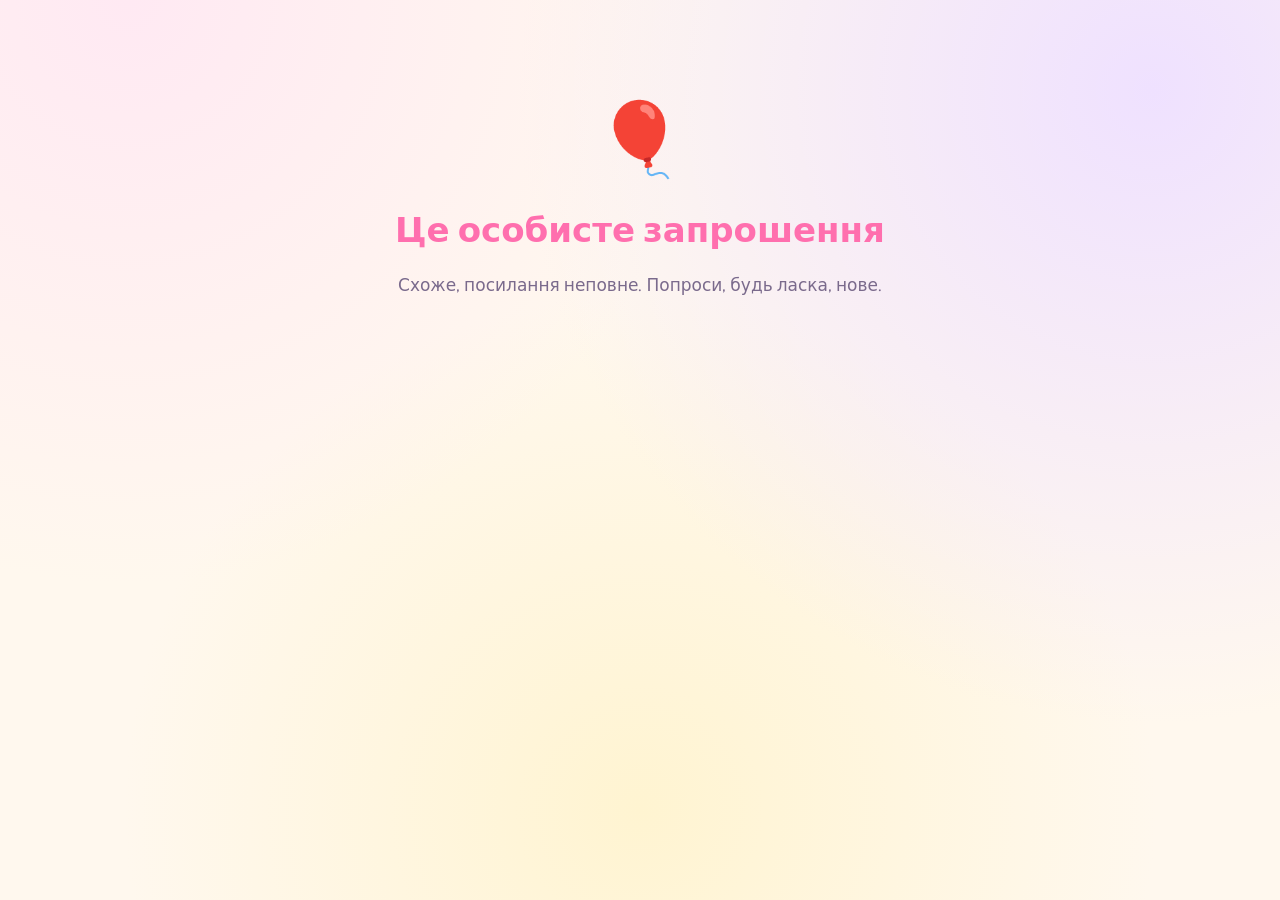
<file: index.html>
<!DOCTYPE html>
<html lang="uk">
<head>
  <meta charset="UTF-8">
  <meta name="viewport" content="width=device-width, initial-scale=1, maximum-scale=1">
  <meta name="robots" content="noindex">
  <title>Запрошення 🎂</title>
  <link rel="preconnect" href="https://fonts.googleapis.com">
  <link rel="preconnect" href="https://fonts.gstatic.com" crossorigin>
  <link href="https://fonts.googleapis.com/css2?family=Fredoka:wght@400;500;600;700&display=swap" rel="stylesheet">
  <link rel="stylesheet" href="styles.css">
</head>
<body>
  <div class="wrap" id="app">
    <div class="loading"><span class="spinner spinner-lg"></span><span>Завантажуємо запрошення... 🎈</span></div>
  </div>

  <script src="config.js"></script>
  <script src="api.js"></script>
  <script src="invite.js"></script>
</body>
</html>
</file>
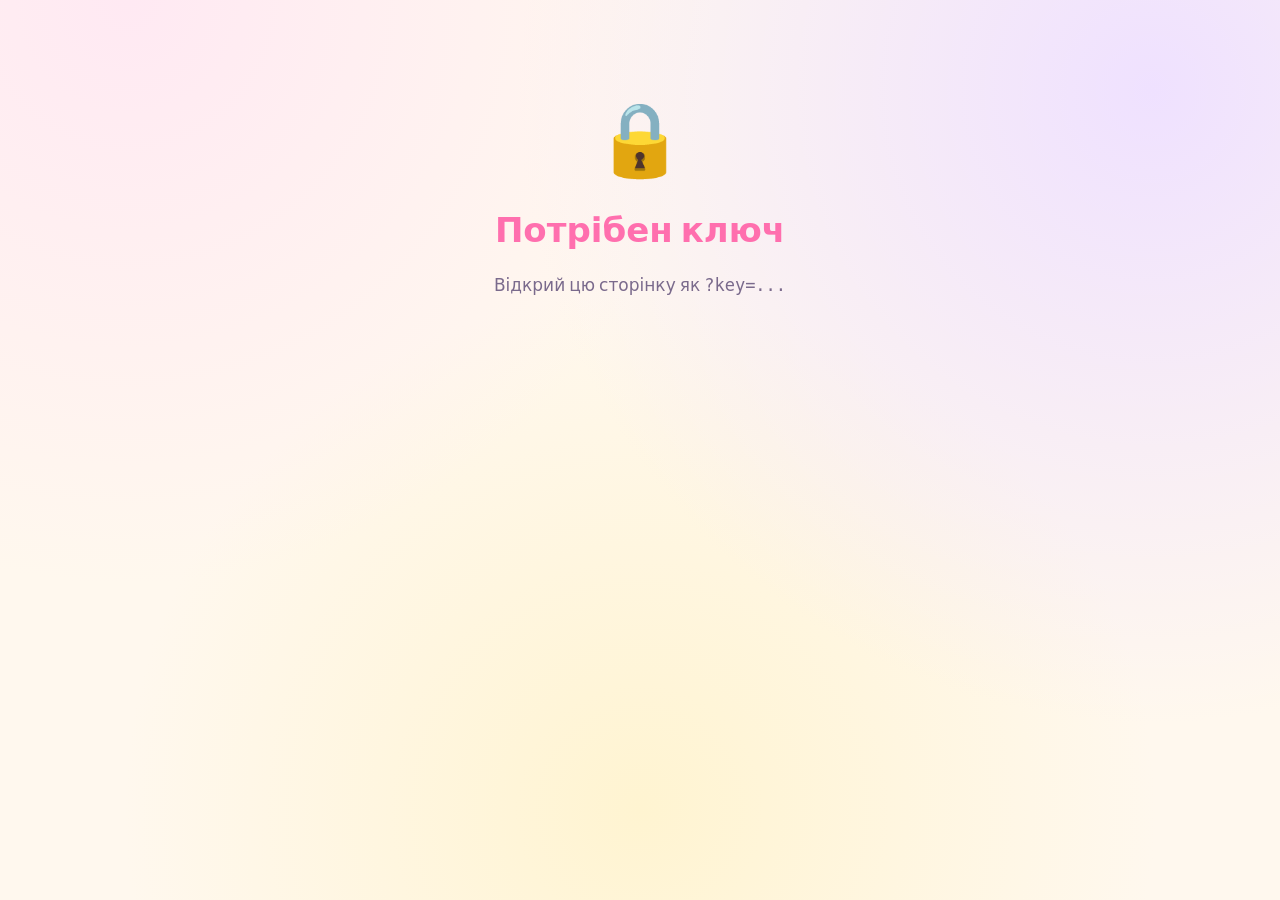
<file: admin.html>
<!DOCTYPE html>
<html lang="uk">
<head>
  <meta charset="UTF-8">
  <meta name="viewport" content="width=device-width, initial-scale=1">
  <meta name="robots" content="noindex">
  <title>Адмін</title>
  <link rel="preconnect" href="https://fonts.googleapis.com">
  <link rel="preconnect" href="https://fonts.gstatic.com" crossorigin>
  <link href="https://fonts.googleapis.com/css2?family=Fredoka:wght@400;500;600;700&display=swap" rel="stylesheet">
  <link rel="stylesheet" href="styles.css">
</head>
<body>
  <div class="wrap" id="app">
    <div class="loading"><span class="spinner spinner-lg"></span><span>Завантаження... ⚙️</span></div>
  </div>

  <script src="config.js"></script>
  <script src="api.js"></script>
  <script src="admin.js"></script>
</body>
</html>
</file>
<file: styles.css>
/* Birthday page — kid-themed (7-8 y.o.) */

:root {
  --pink:        #ff6fae;
  --pink-soft:   #ffd6e7;
  --purple:      #a062ff;
  --purple-soft: #ead7ff;
  --yellow:      #ffd84d;
  --teal:        #59d6c2;
  --cream:       #fff8ee;
  --ink:         #2a1f3d;
  --muted:       #7a6a8c;
  --shadow:      0 8px 24px rgba(160, 98, 255, 0.18);
  --shadow-soft: 0 4px 12px rgba(160, 98, 255, 0.12);
  --radius:      22px;
  --radius-sm:   14px;
}

* { box-sizing: border-box; }

html, body {
  margin: 0;
  padding: 0;
  font-family: 'Fredoka', 'Comfortaa', system-ui, -apple-system, sans-serif;
  color: var(--ink);
  background:
    radial-gradient(circle at 10% 0%,  #ffe9f3 0,   transparent 40%),
    radial-gradient(circle at 90% 10%, #efe1ff 0,   transparent 45%),
    radial-gradient(circle at 50% 90%, #fff4d1 0,   transparent 50%),
    var(--cream);
  min-height: 100vh;
  font-size: 17px;
  line-height: 1.5;
}

.wrap {
  max-width: 720px;
  margin: 0 auto;
  padding: 24px 18px 80px;
}

/* Decorations */
.confetti {
  font-size: 28px;
  letter-spacing: 6px;
  text-align: center;
  margin: 8px 0 0;
  user-select: none;
}

/* Hero */
.hero {
  text-align: center;
  padding: 18px 12px 8px;
}
.hero h1 {
  font-size: clamp(28px, 6vw, 40px);
  margin: 6px 0 4px;
  color: var(--pink);
  text-shadow: 2px 2px 0 var(--yellow);
  letter-spacing: 0.5px;
}
.hero .greeting {
  font-size: clamp(20px, 4.5vw, 26px);
  color: var(--purple);
  margin: 14px 0 0;
  font-weight: 600;
}

/* Cards */
.card {
  background: white;
  border-radius: var(--radius);
  padding: 22px 20px;
  margin: 18px 0;
  box-shadow: var(--shadow);
  border: 3px solid white;
}
.card.pink   { border-color: var(--pink-soft); }
.card.purple { border-color: var(--purple-soft); }
.card.yellow { border-color: #fff0b8; }

.card h2 {
  margin: 0 0 14px;
  font-size: 22px;
  color: var(--purple);
  display: flex;
  align-items: center;
  gap: 10px;
}

/* Party info */
.party-info { display: grid; gap: 10px; }
.party-info .row {
  display: flex;
  align-items: center;
  gap: 10px;
  font-size: 17px;
}
.party-info .row .icon { font-size: 22px; }
.party-info .desc {
  margin-top: 8px;
  color: var(--muted);
  white-space: pre-wrap;
}

/* Buttons */
button, .btn {
  font-family: inherit;
  font-size: 17px;
  font-weight: 600;
  border: none;
  border-radius: 999px;
  padding: 12px 22px;
  cursor: pointer;
  transition: transform 0.08s ease, box-shadow 0.15s ease, opacity 0.15s ease;
  box-shadow: var(--shadow-soft);
  color: white;
  background: var(--purple);
}
button:hover, .btn:hover { transform: translateY(-1px); }
button:active, .btn:active { transform: translateY(1px); }
button:disabled { opacity: 0.55; cursor: not-allowed; transform: none; }

.btn-pink   { background: var(--pink); }
.btn-yellow { background: var(--yellow); color: var(--ink); }
.btn-teal   { background: var(--teal); }
.btn-ghost  {
  background: white;
  color: var(--purple);
  border: 2px solid var(--purple-soft);
  box-shadow: none;
}
.btn-danger {
  background: white;
  color: #d44;
  border: 2px solid #fdd;
  box-shadow: none;
  padding: 8px 14px;
  font-size: 14px;
}
.btn-sm { padding: 8px 14px; font-size: 14px; }

/* RSVP */
.rsvp-buttons {
  display: flex;
  gap: 12px;
  flex-wrap: wrap;
  margin-top: 4px;
}
.rsvp-buttons button {
  flex: 1;
  min-width: 140px;
  font-size: 18px;
  padding: 16px 18px;
}
.rsvp-status {
  background: var(--purple-soft);
  border-radius: var(--radius-sm);
  padding: 12px 16px;
  margin-bottom: 14px;
  font-weight: 600;
  display: flex;
  align-items: center;
  gap: 8px;
}
.rsvp-status.yes { background: #d6f5ee; color: #1b8a72; }
.rsvp-status.no  { background: #ffe0e6; color: #c44; }

textarea, input[type="text"], input[type="date"], input[type="time"] {
  font-family: inherit;
  font-size: 16px;
  width: 100%;
  border: 2px solid var(--purple-soft);
  border-radius: var(--radius-sm);
  padding: 12px 14px;
  margin-top: 8px;
  background: white;
  color: var(--ink);
  outline: none;
  transition: border-color 0.15s;
}
textarea:focus, input:focus { border-color: var(--purple); }
textarea { resize: vertical; min-height: 70px; }

label {
  font-weight: 600;
  font-size: 14px;
  color: var(--muted);
  display: block;
  margin-top: 12px;
}

/* Gifts */
.gift-list { display: grid; gap: 12px; }
.gift {
  display: flex;
  align-items: center;
  justify-content: space-between;
  gap: 12px;
  background: var(--cream);
  border-radius: var(--radius-sm);
  padding: 14px 16px;
  border: 2px solid #f3e9d6;
}
.gift.claimed-by-me {
  background: #ecffe9;
  border-color: #c4ecbd;
}
.gift-name {
  font-weight: 600;
  font-size: 17px;
  flex: 1;
  min-width: 0;
}
.gift-count {
  font-size: 13px;
  color: var(--muted);
  margin-top: 2px;
  font-weight: 500;
}
.gift-action button { padding: 8px 14px; font-size: 14px; }

/* Admin */
.tabs {
  display: flex;
  gap: 8px;
  margin: 18px 0 8px;
  flex-wrap: wrap;
}
.tab {
  background: white;
  color: var(--muted);
  border: 2px solid var(--purple-soft);
  border-radius: 999px;
  padding: 8px 16px;
  font-weight: 600;
  cursor: pointer;
  font-family: inherit;
  font-size: 15px;
}
.tab.active { background: var(--purple); color: white; border-color: var(--purple); }

.section { display: none; }
.section.active { display: block; }

.admin-row {
  display: flex;
  gap: 8px;
  align-items: center;
  padding: 12px 0;
  border-bottom: 1px dashed #ebe0f5;
  flex-wrap: wrap;
}
.admin-row:last-child { border-bottom: none; }
.admin-row .name { font-weight: 600; flex: 1; min-width: 140px; }
.admin-row .meta { color: var(--muted); font-size: 14px; }
.admin-row .actions { display: flex; gap: 6px; flex-wrap: wrap; }

.badge {
  display: inline-block;
  padding: 3px 10px;
  border-radius: 999px;
  font-size: 12px;
  font-weight: 700;
  text-transform: uppercase;
  letter-spacing: 0.5px;
}
.badge.yes { background: #d6f5ee; color: #1b8a72; }
.badge.no  { background: #ffe0e6; color: #c44; }
.badge.pending { background: #f0e8fa; color: var(--muted); }

.add-form {
  display: flex;
  gap: 8px;
  margin-top: 10px;
  flex-wrap: wrap;
}
.add-form input { flex: 1; margin-top: 0; min-width: 200px; }

.summary {
  display: grid;
  grid-template-columns: repeat(auto-fit, minmax(120px, 1fr));
  gap: 10px;
  margin: 14px 0 4px;
}
.summary .stat {
  background: var(--purple-soft);
  border-radius: var(--radius-sm);
  padding: 12px;
  text-align: center;
}
.summary .stat .num { font-size: 26px; font-weight: 700; color: var(--purple); }
.summary .stat .lbl { font-size: 13px; color: var(--muted); }

.toast {
  position: fixed;
  bottom: 24px;
  left: 50%;
  transform: translateX(-50%) translateY(20px);
  background: var(--ink);
  color: white;
  padding: 12px 20px;
  border-radius: 999px;
  font-weight: 600;
  opacity: 0;
  transition: opacity 0.25s, transform 0.25s;
  pointer-events: none;
  z-index: 100;
  box-shadow: var(--shadow);
}
.toast.show { opacity: 1; transform: translateX(-50%) translateY(0); }

.error-page {
  text-align: center;
  padding: 60px 20px;
}
.error-page .emoji { font-size: 72px; }
.error-page h1 { color: var(--pink); margin: 12px 0 8px; }
.error-page p { color: var(--muted); }

.loading {
  display: flex;
  flex-direction: column;
  align-items: center;
  gap: 18px;
  text-align: center;
  padding: 80px 0;
  color: var(--muted);
  font-size: 17px;
}

@keyframes spin { to { transform: rotate(360deg); } }

.spinner {
  display: inline-block;
  width: 18px;
  height: 18px;
  border: 3px solid rgba(160, 98, 255, 0.2);
  border-top-color: var(--purple);
  border-radius: 50%;
  animation: spin 0.7s linear infinite;
  vertical-align: middle;
}
.spinner-lg { width: 44px; height: 44px; border-width: 4px; }

button.is-loading,
.btn.is-loading {
  position: relative;
  color: transparent !important;
  pointer-events: none;
}
button.is-loading::after,
.btn.is-loading::after {
  content: '';
  position: absolute;
  top: 50%;
  left: 50%;
  width: 16px;
  height: 16px;
  margin: -8px 0 0 -8px;
  border: 2px solid rgba(255, 255, 255, 0.45);
  border-top-color: white;
  border-radius: 50%;
  animation: spin 0.7s linear infinite;
}
.btn-ghost.is-loading::after {
  border-color: rgba(160, 98, 255, 0.25);
  border-top-color: var(--purple);
}
.btn-yellow.is-loading::after {
  border-color: rgba(42, 31, 61, 0.2);
  border-top-color: var(--ink);
}
.btn-danger.is-loading::after {
  border-color: rgba(204, 68, 68, 0.2);
  border-top-color: #c44;
}

.empty {
  text-align: center;
  color: var(--muted);
  padding: 20px;
  font-style: italic;
}

.copy-link {
  font-family: ui-monospace, SFMono-Regular, Menlo, monospace;
  font-size: 12px;
  background: #f5edfb;
  padding: 4px 8px;
  border-radius: 6px;
  color: var(--muted);
  word-break: break-all;
}

.claimers-list {
  font-size: 13px;
  color: var(--muted);
  margin-top: 4px;
  font-style: italic;
}

@media (max-width: 480px) {
  .wrap { padding: 16px 12px 60px; }
  .card { padding: 18px 16px; }
}
</file>
